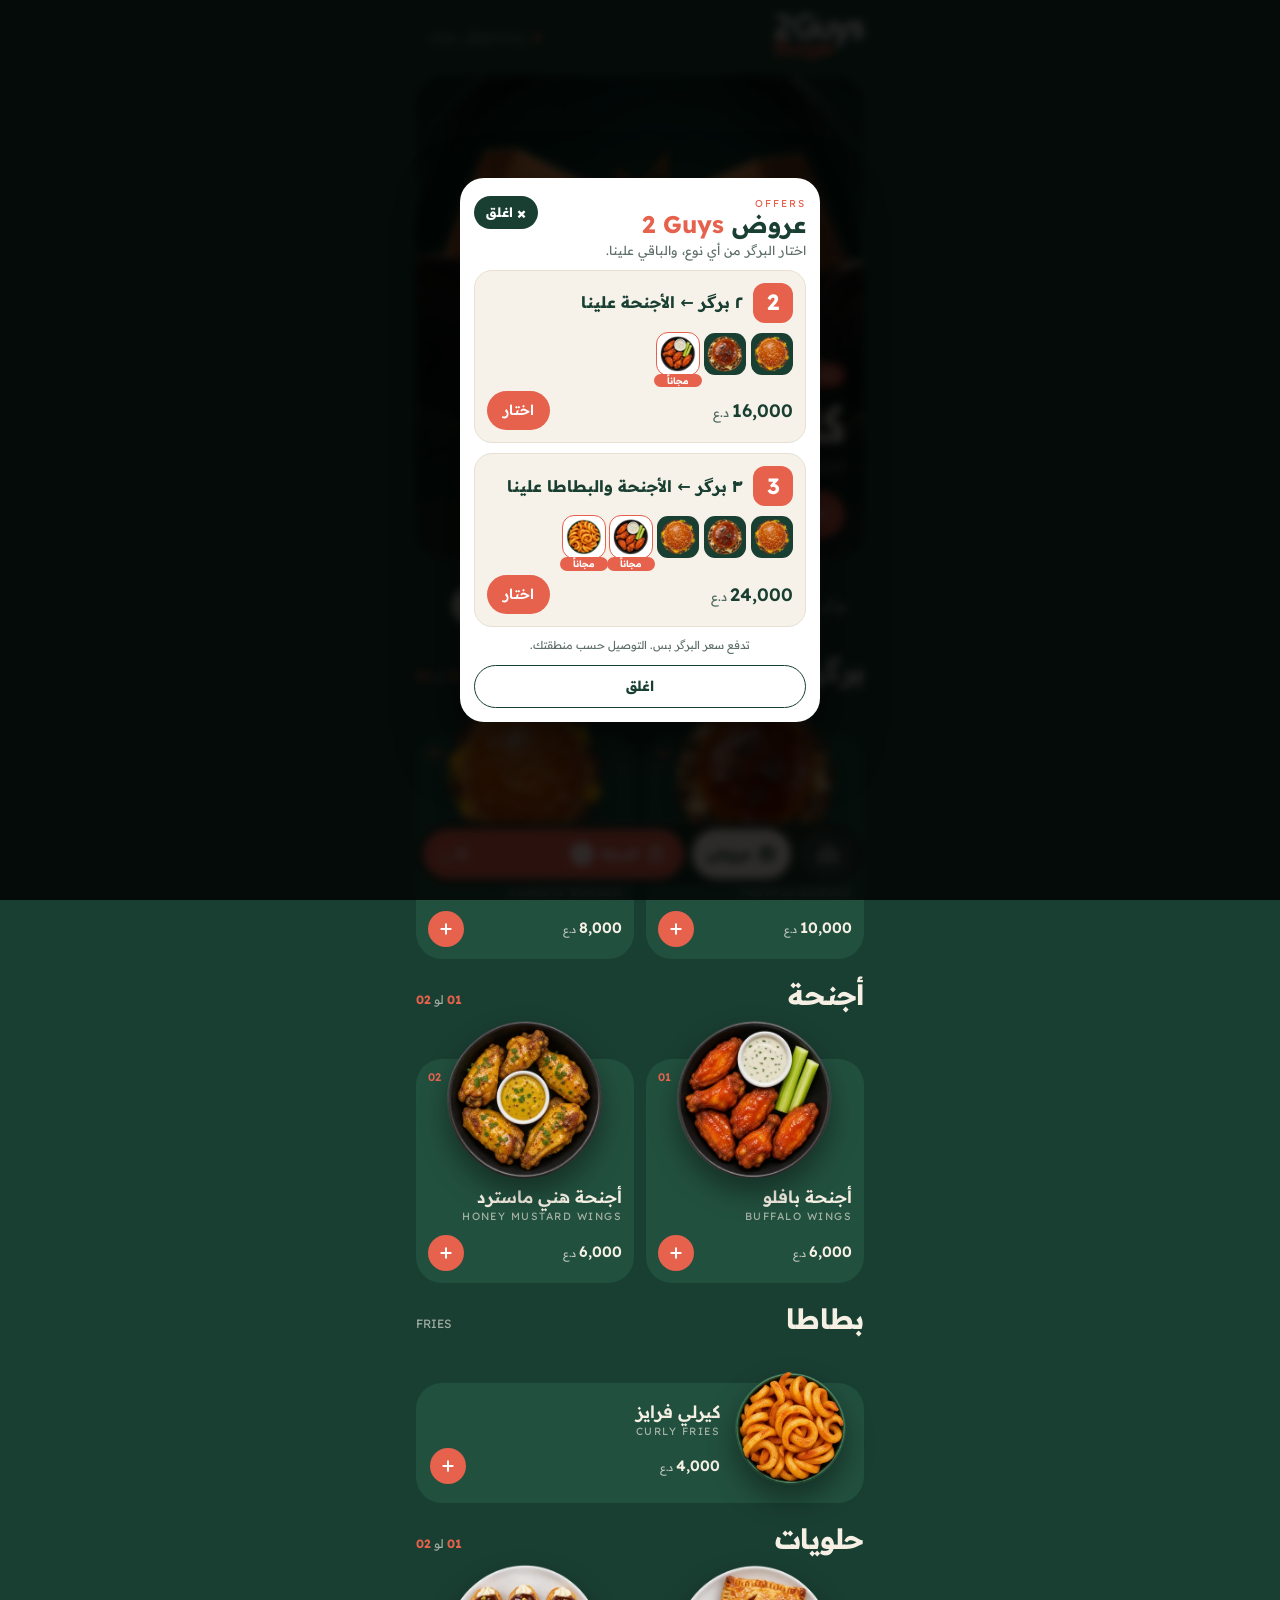
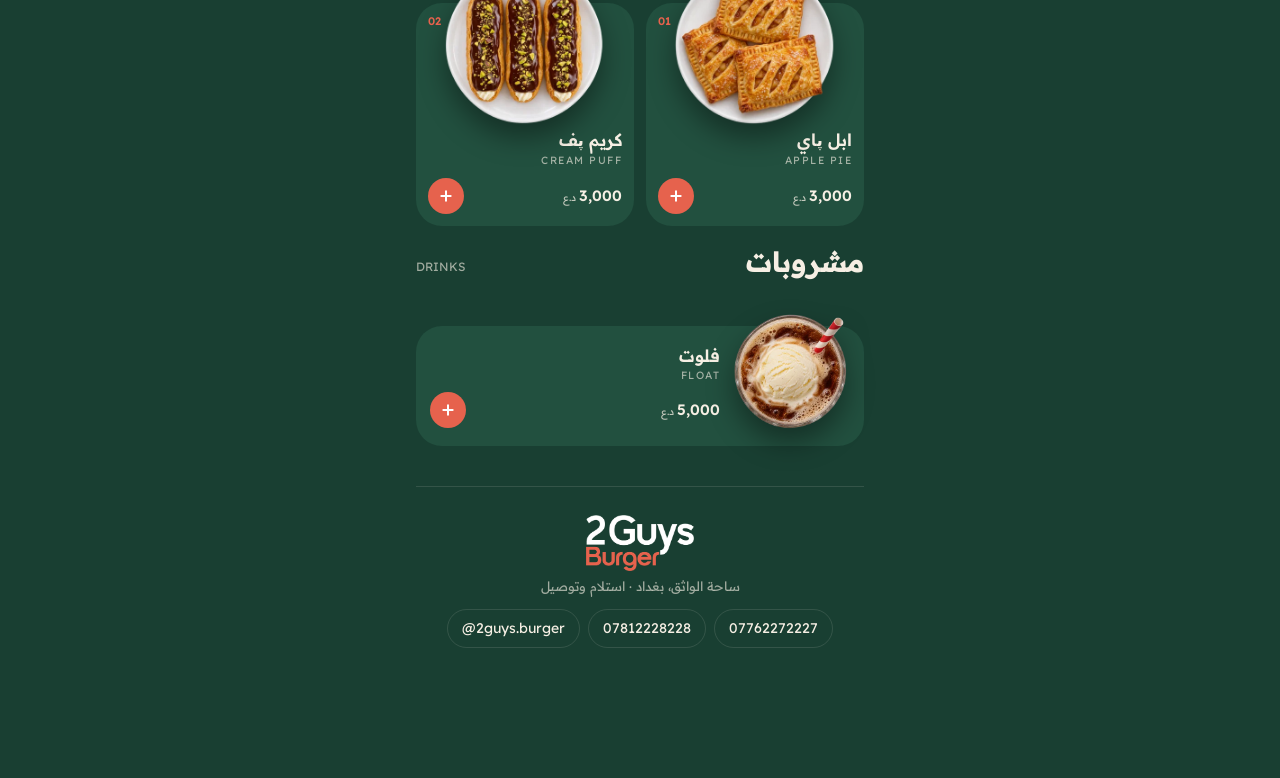
<file: index.html>
<!doctype html>
<html lang="ar" dir="rtl">
<head>
<meta charset="utf-8">
<meta name="viewport" content="width=device-width, initial-scale=1, viewport-fit=cover">
<title>2 Guys Burger | ترفل وكلاسيك برگر – ساحة الواثق، بغداد</title>
<meta name="description" content="منيو 2 Guys Burger في ساحة الواثق، بغداد: ترفل برگر، كلاسيك برگر، أجنحة بافلو وهني ماسترد، كيرلي فرايز، حلويات وفلوت. اطلب أونلاين ودز طلبك مباشرة على الواتساب – استلام وتوصيل.">
<link rel="canonical" href="https://2guysburger.com/">
<meta name="robots" content="index, follow, max-image-preview:large">
<meta name="theme-color" content="#193F32">
<meta name="format-detection" content="telephone=no">
<!-- Meta Business domain verification: paste the content value from Business Settings > Brand safety > Domains -->
<!-- <meta name="facebook-domain-verification" content="PASTE_CODE_HERE"> -->

<!-- Social / link previews (WhatsApp, Instagram, Facebook) -->
<meta property="og:type" content="restaurant.restaurant">
<meta property="og:site_name" content="2 Guys Burger">
<meta property="og:locale" content="ar_IQ">
<meta property="og:url" content="https://2guysburger.com/">
<meta property="og:title" content="2 Guys Burger – كلشي عدنا اثنين">
<meta property="og:description" content="ترفل برگر، كلاسيك برگر، أجنحة وكيرلي فرايز. ساحة الواثق، بغداد. اطلب على الواتساب.">
<meta property="og:image" content="https://2guysburger.com/assets/img/og-image.jpg">
<meta property="og:image:width" content="1200">
<meta property="og:image:height" content="630">
<meta property="og:image:alt" content="2 Guys Burger – ترفل برگر وكلاسيك برگر">
<meta name="twitter:card" content="summary_large_image">
<meta name="twitter:title" content="2 Guys Burger – كلشي عدنا اثنين">
<meta name="twitter:description" content="ترفل برگر، كلاسيك برگر، أجنحة وكيرلي فرايز. ساحة الواثق، بغداد.">
<meta name="twitter:image" content="https://2guysburger.com/assets/img/og-image.jpg">

<link rel="icon" href="assets/icons/favicon.svg" type="image/svg+xml">
<link rel="icon" href="assets/icons/favicon-32.png" sizes="32x32" type="image/png">
<link rel="apple-touch-icon" href="assets/icons/apple-touch-icon.png">
<link rel="manifest" href="site.webmanifest">

<link rel="preconnect" href="https://fonts.googleapis.com">
<link rel="preconnect" href="https://fonts.gstatic.com" crossorigin>
<link rel="preload" as="image" href="assets/img/hero.webp" fetchpriority="high">
<link rel="stylesheet" href="https://fonts.googleapis.com/css2?family=Readex+Pro:wght@300;400;500;600;700&display=swap">
<link rel="stylesheet" href="css/style.css">

<script src="js/config.js"></script>
<script src="js/pixel.js"></script>
<script src="js/analytics.js"></script>

<script type="application/ld+json">
{
  "@context": "https://schema.org",
  "@type": "Restaurant",
  "@id": "https://2guysburger.com/#restaurant",
  "name": "2 Guys Burger",
  "alternateName": "2Guys Burger",
  "url": "https://2guysburger.com/",
  "logo": "https://2guysburger.com/assets/icons/icon-512.png",
  "image": "https://2guysburger.com/assets/img/og-image.jpg",
  "description": "مطعم برگر في ساحة الواثق، بغداد. ترفل برگر، كلاسيك برگر، أجنحة وكيرلي فرايز. استلام وتوصيل.",
  "servesCuisine": ["Burgers", "Chicken wings", "Fast food"],
  "telephone": "+9647762272227",
  "priceRange": "$",
  "acceptsReservations": false,
  "hasMenu": { "@id": "https://2guysburger.com/#menu" },
  "address": {
    "@type": "PostalAddress",
    "streetAddress": "ساحة الواثق",
    "addressLocality": "بغداد",
    "addressCountry": "IQ"
  },
  "sameAs": ["https://www.instagram.com/2guys.burger/"],
  "potentialAction": {
    "@type": "OrderAction",
    "target": "https://2guysburger.com/#cart",
    "deliveryMethod": ["http://purl.org/goodrelations/v1#DeliveryModeOwnFleet", "http://purl.org/goodrelations/v1#DeliveryModePickUp"]
  }
}
</script>
</head>
<body>
<div class="app">

  <section id="v-home">
    <header class="top">
      <a class="mark" href="#home"><img src="assets/brand/logo-wordmark.png" alt="2 Guys Burger" width="340" height="176"></a>
      <span class="loc">ساحة الواثق · بغداد</span>
    </header>

    <div class="hero">
      <img src="assets/img/hero.webp" alt="الـ 2 Guys بكراتين على راسهم، وجه لوجه" width="1000" height="1333" fetchpriority="high">
      <div class="tx">
        <span class="tag" id="heroTag"></span>
        <h1>كلشي عدنا <em>اثنين.</em><span class="sr-only"> 2 Guys Burger – برگر في ساحة الواثق، بغداد</span></h1>
        <p>اختار 01 لو 02… لو خذ الثنين.</p>
        <a class="btn" href="#b1">اطلب هسه</a>
      </div>
    </div>

    <nav class="pills" id="pills" aria-label="أقسام المنيو"></nav>
    <main id="menu"></main>

    <footer class="foot">
      <img src="assets/brand/logo-wordmark.png" alt="" width="340" height="176" loading="lazy">
      <p>ساحة الواثق، بغداد · استلام وتوصيل</p>
      <div class="contact" id="contact"></div>
    </footer>
  </section>

  <section id="v-item" hidden>
    <div class="bar">
      <a class="round" href="#home" aria-label="رجوع للمنيو"><svg viewBox="0 0 24 24" fill="none" stroke="currentColor" stroke-width="2.4" stroke-linecap="round" stroke-linejoin="round" aria-hidden="true"><path d="m9 6 6 6-6 6"/></svg></a>
      <span class="crumb" id="crumb"></span>
      <span style="width:44px"></span>
    </div>
    <div class="stage"><span class="ring"></span><div class="ph" id="stage"></div></div>
    <div class="sw" id="sw"></div>
    <div class="info">
      <h1 id="iName"></h1>
      <p class="en" id="iEn"></p>
      <p class="desc" id="iDesc"></p>
    </div>
    <div class="panel">
      <div class="rowx"><span>الكمية</span><span class="step"><button type="button" id="qMinus" aria-label="نقّص">−</button><span id="qVal">1</span><button type="button" id="qPlus" aria-label="زيد">+</button></span></div>
      <div class="rowx"><span>السعر الكلي</span><span class="num tot" id="iTot"></span></div>
      <button type="button" class="btn cta" id="addBtn">ضيف للسلة</button>
      <button type="button" class="both" id="bothBtn" hidden>خذ الثنين <b>01 + 02</b></button>
    </div>
  </section>

  <section id="v-cart" hidden>
    <div class="bar">
      <a class="round" href="#home" aria-label="رجوع للمنيو"><svg viewBox="0 0 24 24" fill="none" stroke="currentColor" stroke-width="2.4" stroke-linecap="round" stroke-linejoin="round" aria-hidden="true"><path d="m9 6 6 6-6 6"/></svg></a>
      <span class="crumb">YOUR ORDER</span><span style="width:44px"></span>
    </div>
    <div id="cartFull">
      <div class="cart-top"><h1 class="cart-h">سلتك</h1><button type="button" class="ghost" id="clearBtn">فرّغ السلة</button></div>
      <div class="cl" id="cl"></div>
      <div class="sum">
        <div class="ln"><span id="sCount"></span><span class="num" id="sSub"></span></div>
        <div class="ln"><span>التوصيل</span><span>يحدده الكاشير حسب منطقتك</span></div>
        <div class="ln big"><span>المجموع</span><span class="num" id="sTot"></span></div>
        <div class="code" id="oCode"></div>
      </div>
      <form id="form" novalidate>
        <div class="seg" role="radiogroup" aria-label="نوع الطلب">
          <input type="radio" name="type" id="tDel" value="توصيل" checked><label for="tDel">توصيل</label>
          <input type="radio" name="type" id="tPick" value="استلام"><label for="tPick">استلام</label>
        </div>
        <label class="fl" for="fName">اسمك<input id="fName" name="name" autocomplete="name" enterkeyhint="next" placeholder="مثلاً: علي"></label>
        <label class="fl" for="fAddr" id="addrWrap">العنوان (المنطقة + أقرب نقطة دالة)<input id="fAddr" name="address" autocomplete="street-address" enterkeyhint="next" placeholder="المنصور · قرب جامع الرحمن"></label>
        <label class="fl" for="fNote">ملاحظات<textarea id="fNote" name="notes" placeholder="بدون بصل، صوص زيادة…"></textarea></label>
        <p class="err" id="err" role="alert" hidden></p>
        <a class="wa" id="waBtn" href="#" target="_blank" rel="noopener"><svg viewBox="0 0 24 24" fill="currentColor" aria-hidden="true"><path d="M12 2a10 10 0 0 0-8.6 15.1L2 22l5-1.3A10 10 0 1 0 12 2Zm0 18.2c-1.5 0-3-.4-4.2-1.2l-.3-.2-3 .8.8-2.9-.2-.3A8.2 8.2 0 1 1 12 20.2Zm4.5-6.1c-.2-.1-1.5-.7-1.7-.8-.2-.1-.4-.1-.6.1l-.8 1c-.1.2-.3.2-.5.1a6.7 6.7 0 0 1-3.3-2.9c-.3-.4.3-.4.7-1.3.1-.2 0-.3 0-.4l-.8-1.8c-.2-.5-.4-.4-.6-.4h-.5a1 1 0 0 0-.7.3 3 3 0 0 0-.9 2.2 5.2 5.2 0 0 0 1.1 2.7 11.8 11.8 0 0 0 4.5 4c1.7.7 2.3.8 3.2.6.5-.1 1.5-.6 1.7-1.2.2-.6.2-1.1.2-1.2-.1-.1-.3-.2-.5-.3Z"/></svg>دز الطلب على الواتساب</a>
        <div class="alt"><span>إذا ما انفتح الواتساب، دز الطلب على: <code id="phoneTxt"></code></span><button type="button" class="ghost" id="copyBtn">انسخ الطلب</button></div>
      </form>
    </div>
    <div class="empty" id="cartEmpty" hidden>
      <img src="assets/img/menu/b1-t.webp" alt="" width="160" height="160" loading="lazy">
      <h2>سلتك فاضية</h2>
      <p>الثنين جوعانين… وأنت؟</p>
      <a class="btn" href="#home">شوف المنيو</a>
    </div>
  </section>
</div>

<nav class="nav" aria-label="التنقل">
  <button type="button" class="h" id="navHome" aria-label="الرئيسية" aria-current="true"><svg viewBox="0 0 24 24" fill="none" stroke="currentColor" stroke-width="2.2" stroke-linejoin="round" aria-hidden="true"><path d="M3 11 12 4l9 7v9h-6v-6H9v6H3z"/></svg></button>
  <button type="button" class="c" id="navCart"><span class="l"><svg viewBox="0 0 24 24" fill="none" stroke="currentColor" stroke-width="2.2" stroke-linejoin="round" aria-hidden="true"><path d="M5 8h14l-1.2 12H6.2z"/><path d="M9 8V6a3 3 0 0 1 6 0v2"/></svg>السلة <span class="badge" id="badge">0</span></span><span class="num" id="navTot"></span></button>
</nav>
<div class="toast" id="toast" role="status" aria-live="polite"></div>

<script src="js/app.js" defer></script>
</body>
</html>
</file>
<file: css/style.css>
/* 2 Guys Burger — menu styles
   Brand: forest green #193F32 + coral #E6624D (from logo). Mobile-first, RTL. */
:root{
  --green:#193F32; --green-deep:#10291F; --green-up:#22503F; --line:rgba(246,239,228,.12);
  --coral:#E6624D; --coral-hi:#F07A63; --cream:#F6EFE4; --dim:rgba(246,239,228,.62); --wa:#25B864;
  --f:"Readex Pro",system-ui,-apple-system,"Segoe UI",Tahoma,sans-serif;
  color-scheme:dark;
}
*{box-sizing:border-box}
html{-webkit-text-size-adjust:100%;text-size-adjust:100%}
.sr-only{position:absolute;width:1px;height:1px;padding:0;margin:-1px;overflow:hidden;clip:rect(0,0,0,0);white-space:nowrap;border:0}
html{scroll-behavior:smooth}
body{margin:0;-webkit-tap-highlight-color:transparent;min-height:100vh;min-height:100dvh;background:var(--green);color:var(--cream);font-family:var(--f);font-size:15px;line-height:1.5;overflow-x:hidden}
body::before{content:"";position:fixed;inset:0 0 auto;height:env(safe-area-inset-top,0px);z-index:10;background:var(--green)}
button{font:inherit;color:inherit;cursor:pointer;touch-action:manipulation}
img{max-width:100%}
a{color:inherit}
:focus-visible{outline:3px solid var(--coral);outline-offset:3px}
.app{max-width:480px;margin:0 auto;overflow-x:clip;padding-left:max(16px,env(safe-area-inset-left,0px));padding-right:max(16px,env(safe-area-inset-right,0px));padding-top:calc(14px + env(safe-area-inset-top,0px));padding-bottom:calc(130px + env(safe-area-inset-bottom,0px))}
.num{font-variant-numeric:tabular-nums;font-weight:600;white-space:nowrap}
.num small{font-weight:400;font-size:.7em;opacity:.75;margin-inline-start:3px}
.en{font-size:10.5px;letter-spacing:.14em;text-transform:uppercase;color:var(--dim);direction:ltr;text-align:right;margin:0}
.draft{font-size:10px;letter-spacing:.14em;color:var(--dim);text-align:center;margin:0 0 10px;direction:ltr}

/* header */
.top{display:flex;align-items:center;justify-content:space-between;gap:12px}
.mark{display:block}
.mark img{display:block;height:46px;width:auto}
.loc{display:flex;align-items:center;gap:6px;font-size:12px;border:1px solid var(--line);border-radius:999px;padding:6px 12px;color:var(--dim)}
.loc::before{content:"";width:7px;height:7px;border-radius:50%;background:var(--coral)}

/* hero */
.hero{position:relative;margin-top:16px;border-radius:30px;overflow:hidden;aspect-ratio:4/4.3;max-width:100%;background:var(--green-deep)}
.hero img{position:absolute;inset:0;width:100%;height:100%;object-fit:cover;object-position:50% 30%}
.hero::after{content:"";position:absolute;inset:0;background:linear-gradient(180deg,rgba(16,41,31,0) 35%,rgba(16,41,31,.92) 88%)}
.hero .tx{position:absolute;z-index:1;inset:auto 0 0;padding:20px}
.hero .tag[hidden]{display:none}
.hero .tag{display:inline-block;background:var(--coral);color:#fff;font-size:11px;font-weight:600;letter-spacing:.12em;border-radius:999px;padding:4px 10px;direction:ltr}
.hero h1{font-size:clamp(36px,10.5vw,50px);font-weight:700;line-height:1;margin:10px 0 6px;letter-spacing:-.02em;text-wrap:balance}
.hero h1 em{font-style:normal;color:var(--coral)}
.hero p{margin:0 0 14px;color:var(--dim)}
.btn{display:inline-flex;align-items:center;justify-content:center;gap:8px;border:0;border-radius:999px;background:var(--coral);color:#fff;font-weight:600;text-decoration:none;padding:12px 20px}
.btn:hover{background:var(--coral-hi)}

/* category pills */
.pills{position:sticky;top:env(safe-area-inset-top,0px);z-index:5;background:var(--green);margin:18px -16px 0;padding:10px 16px;display:flex;gap:8px;overflow-x:auto;scrollbar-width:none}
.pills button{flex:none;border:1px solid var(--line);background:transparent;border-radius:999px;padding:8px 16px;font-weight:500;font-size:14px}
.pills button[aria-pressed="true"]{background:var(--cream);color:var(--green);border-color:var(--cream)}

/* sections */
.cat{padding-top:22px;scroll-margin-top:calc(env(safe-area-inset-top,0px) + 66px)}
.cat-h{display:flex;align-items:flex-end;justify-content:space-between;gap:10px;margin-bottom:6px}
.cat-h h2{font-size:28px;font-weight:700;margin:0;line-height:1;letter-spacing:-.01em}
.cat-h .vs{font-size:12px;color:var(--dim)}
.cat-h .vs b{color:var(--coral)}
.grid{display:grid;grid-template-columns:1fr 1fr;gap:12px;padding-top:44px}
.card .body{display:flex;flex-direction:column;flex:1;min-width:0}
.grid.one{grid-template-columns:1fr}
.grid.one .card{flex-direction:row;align-items:center;gap:12px;padding:12px 14px;min-height:120px}
.grid.one .card .ph{width:118px;flex:none;margin:-34px 0 -6px}
.grid.one .card .body{flex:1;min-width:0}
.grid.one .card .ft{padding-top:8px}
.grid.three{grid-template-columns:repeat(3,1fr);gap:10px}
.card{position:relative;background:var(--green-up);border-radius:26px;padding:0 12px 12px;display:flex;flex-direction:column;min-width:0;text-decoration:none;transition:transform .25s ease, background .25s}
.card:hover{background:#285A48}
.card .ph{display:block;width:84%;margin:-40px auto 4px;aspect-ratio:1;max-width:100%;filter:drop-shadow(0 14px 14px rgba(0,0,0,.4))}
.card .ph img{width:100%;height:100%;display:block;transition:transform 1.2s cubic-bezier(.2,.8,.2,1)}
.card:hover .ph img,.card:focus-within .ph img{transform:rotate(120deg) scale(1.04)}
.card .no{position:absolute;top:10px;inset-inline-start:12px;font-size:11px;font-weight:600;color:var(--coral);direction:ltr}
.card .lk{text-decoration:none}.card .lk::after{content:"";position:absolute;inset:0;border-radius:inherit}.card .lk:focus-visible{outline:none}.card:has(.lk:focus-visible){outline:3px solid var(--coral);outline-offset:3px}.plus{position:relative;z-index:1}
.card h3{font-size:17px;font-weight:600;margin:0;line-height:1.25}
.card .en{margin-top:2px}
.card .ft{display:flex;align-items:center;justify-content:space-between;gap:6px;margin-top:auto;padding-top:10px}
.card .num{font-size:15px}
.plus{flex:none;width:36px;height:36px;border-radius:50%;border:0;background:var(--coral);color:#fff;display:grid;place-items:center}
.plus svg{width:16px}
.plus:hover{background:var(--coral-hi)}
.plus.on{background:var(--cream);color:var(--green);font-weight:700;font-size:14px}
.grid.three .card{padding:0 8px 10px;border-radius:20px}
.grid.three .card .ph{margin-top:-30px}
.grid.three h3{font-size:14px}
.grid.three .num{font-size:13px}
.grid.three .plus{width:30px;height:30px}
.foot{margin-top:40px;padding-top:28px;border-top:1px solid var(--line);text-align:center;color:var(--dim);font-size:13px}
.foot img{height:56px;width:auto;margin:0 auto 6px;display:block}
.foot p{margin:0 0 12px}
.contact{display:flex;flex-wrap:wrap;justify-content:center;gap:8px}
.contact a{border:1px solid var(--line);border-radius:999px;padding:8px 14px;text-decoration:none;color:var(--cream);direction:ltr;font-size:14px}
.contact a:hover{border-color:var(--coral)}

/* item */
.bar{display:flex;align-items:center;justify-content:space-between;gap:10px}
.round{width:44px;height:44px;border-radius:50%;display:grid;place-items:center;border:1px solid var(--line);text-decoration:none}
.round svg{width:18px}
.crumb{font-size:11px;letter-spacing:.16em;color:var(--dim);direction:ltr}
.stage{position:relative;margin:6px auto 0;width:min(380px,92vw);max-width:100%;aspect-ratio:1}
.stage::before{content:"";position:absolute;inset:8%;border-radius:50%;background:radial-gradient(circle,rgba(230,98,77,.55),rgba(230,98,77,0) 68%);filter:blur(20px)}
.stage .ring{position:absolute;inset:2%;border-radius:50%;border:1px dashed rgba(246,239,228,.18)}
.stage .ph{position:relative;width:100%;height:100%;filter:drop-shadow(0 26px 24px rgba(0,0,0,.5))}
.stage img{width:100%;height:100%;display:block}
.spin{animation:spin 26s linear infinite}
@keyframes spin{to{transform:rotate(360deg)}}
.enter{animation:enter .8s cubic-bezier(.2,.9,.25,1.12) both}
@keyframes enter{from{transform:rotate(-150deg) scale(.5);opacity:0}to{transform:none;opacity:1}}
.sw{display:flex;justify-content:center;align-items:center;gap:8px;margin-top:2px}
.sw button{border:1px solid var(--line);background:transparent;border-radius:999px;padding:6px 16px;font-weight:600;font-size:13px;direction:ltr}
.sw button[aria-current="true"]{background:var(--coral);border-color:var(--coral);color:#fff}
.sw i{font-style:normal;color:var(--dim);font-size:13px}
.info{margin-top:18px}
.info h1{font-size:clamp(36px,10vw,46px);font-weight:700;line-height:1.02;margin:0;letter-spacing:-.02em;text-wrap:balance}
.info .en{margin-top:6px}
.info .desc{margin:12px 0 0;color:var(--dim);font-size:15.5px;max-width:42ch}
.panel{margin-top:20px;background:var(--green-up);border-radius:26px;padding:16px}
.rowx{display:flex;justify-content:space-between;align-items:center;gap:10px}
.rowx+.rowx{margin-top:12px;padding-top:12px;border-top:1px solid var(--line)}
.tot{font-size:26px}
.step{display:inline-flex;align-items:center;gap:6px;border:1px solid var(--line);border-radius:999px;padding:3px}
.step button{width:34px;height:34px;border-radius:50%;border:0;background:rgba(246,239,228,.08);font-size:18px;line-height:1}
.step button:hover{background:rgba(246,239,228,.18)}
.step span{min-width:24px;text-align:center;font-weight:600;font-variant-numeric:tabular-nums}
.cta{width:100%;margin-top:14px;padding:16px;font-size:17px}
.both{display:block;width:100%;margin-top:10px;border:1px solid var(--line);background:transparent;border-radius:999px;padding:12px;font-weight:500}
.both:hover{border-color:var(--cream)}
.both b{color:var(--coral)}

/* cart */
.cart-top{display:flex;align-items:center;justify-content:space-between;gap:10px;margin-top:10px}
.cart-h{font-size:36px;font-weight:700;margin:0;letter-spacing:-.02em}
.cl{display:flex;flex-direction:column;gap:10px;margin-top:14px}
.ci{display:grid;grid-template-columns:60px 1fr auto;gap:12px;align-items:center;background:var(--green-up);border-radius:20px;padding:8px 10px}
.ci img{width:60px;height:60px;display:block}
.ci h3{font-size:16px;font-weight:600;margin:0}
.ci .num{font-size:13px;color:var(--dim)}
.sum{background:var(--green-deep);border-radius:22px;padding:14px 16px;margin-top:14px;font-size:14px}
.sum .ln{display:flex;justify-content:space-between;gap:10px;color:var(--dim)}
.sum .ln+.ln{margin-top:6px}
.sum .big{color:var(--cream);font-size:20px;font-weight:700;padding-top:10px;margin-top:10px;border-top:1px dashed var(--line)}
.sum .code{font-size:11px;letter-spacing:.14em;color:var(--coral);margin-top:8px;direction:ltr;text-align:right}
form{display:flex;flex-direction:column;gap:12px;margin-top:16px}
.seg{display:grid;grid-template-columns:1fr 1fr;gap:4px;background:var(--green-deep);border-radius:16px;padding:4px}
.seg input{position:absolute;opacity:0;pointer-events:none}
.seg label{text-align:center;padding:10px;border-radius:12px;cursor:pointer;font-weight:600}
.seg input:checked+label{background:var(--cream);color:var(--green)}
.seg input:focus-visible+label{outline:3px solid var(--coral);outline-offset:-3px}
.fl{display:flex;flex-direction:column;gap:6px;font-size:13px;font-weight:500;color:var(--dim)}
.fl input,.fl textarea{font:inherit;font-size:16px;color:var(--cream);background:var(--green-up);border:1px solid var(--line);border-radius:14px;padding:12px 14px;width:100%}
.fl input::placeholder,.fl textarea::placeholder{color:rgba(246,239,228,.38)}
.fl textarea{min-height:60px;resize:vertical}
.err{color:var(--coral-hi);font-weight:600;font-size:13px;margin:0}
.wa{display:flex;align-items:center;justify-content:center;gap:10px;background:var(--wa);color:#fff;text-decoration:none;border-radius:999px;padding:15px;font-weight:700;font-size:17px}
.wa svg{width:22px}
.alt{display:flex;justify-content:space-between;align-items:center;gap:10px;flex-wrap:wrap;font-size:12px;color:var(--dim)}
.alt code{font-family:inherit;direction:ltr;user-select:all;color:var(--cream)}
.ghost{border:1px solid var(--line);background:transparent;border-radius:999px;padding:6px 12px;font-size:12px}
.empty{text-align:center;padding:50px 10px}
.empty img{width:160px;opacity:.9;filter:grayscale(.3)}
.empty h2{font-size:28px;margin:14px 0 4px}
.empty p{color:var(--dim);margin:0 0 16px}

/* nav + toast */
.nav{position:fixed;z-index:6;left:50%;transform:translateX(-50%);bottom:calc(14px + env(safe-area-inset-bottom,0px));width:min(448px,calc(100% - 32px));display:flex;gap:8px;padding:6px;border-radius:999px;background:rgba(16,41,31,.78);-webkit-backdrop-filter:blur(18px);backdrop-filter:blur(18px);border:1px solid var(--line)}
.nav button{height:50px;border:0;border-radius:999px;display:flex;align-items:center;gap:8px}
.nav .h{width:58px;justify-content:center;background:transparent}
.nav .h[aria-current="true"]{background:rgba(246,239,228,.1)}
.nav .h svg{width:22px}
.nav .c{flex:1;justify-content:space-between;background:var(--coral);color:#fff;padding:0 18px;font-weight:600}
.nav .c .l{display:flex;align-items:center;gap:8px}
.nav .c svg{width:20px}
.nav .o{flex:none;justify-content:center;gap:6px;padding:0 14px;background:var(--cream);color:var(--green);font-weight:700;font-size:15px}
.nav .o svg{width:20px}
.badge{min-width:22px;height:22px;border-radius:11px;background:#fff;color:var(--coral);font-size:12px;font-weight:700;display:grid;place-items:center;padding:0 6px}
.badge.pop{animation:pop .45s}
@keyframes pop{40%{transform:scale(1.45)}}
.toast{position:fixed;z-index:7;left:50%;bottom:calc(86px + env(safe-area-inset-bottom,0px));transform:translate(-50%,16px);opacity:0;transition:.25s;background:var(--cream);color:var(--green);border-radius:999px;padding:9px 16px;font-size:13.5px;font-weight:600;pointer-events:none;white-space:nowrap}
.toast.on{opacity:1;transform:translate(-50%,0)}
@media (max-width:370px){.grid.three{grid-template-columns:1fr 1fr}}
@media (prefers-reduced-motion:reduce){.spin,.enter,.badge.pop{animation:none!important}.card .ph img{transition:none}html{scroll-behavior:auto}}

[hidden]{display:none!important}

/* offers popup */
html.lock{overflow:hidden}
.ofr-btn{display:inline-flex;align-items:center;gap:8px;margin-inline-start:8px;vertical-align:middle;background:var(--cream);color:var(--green);border:0;border-radius:999px;padding:4px 6px 4px 12px;font-size:12px;font-weight:700;animation:ofrp 2.4s ease-in-out infinite}
.ofr-btn b{display:grid;place-items:center;min-width:20px;height:20px;border-radius:50%;background:var(--coral);color:#fff;font-size:11px}
@keyframes ofrp{0%,100%{transform:scale(1)}50%{transform:scale(1.06)}}
@media (prefers-reduced-motion:reduce){.ofr-btn{animation:none}.ofr-box{animation:none!important}}
.ofr[hidden]{display:none}
.ofr{position:fixed;inset:0;z-index:50;display:flex;align-items:center;justify-content:center;padding:20px}
.ofr-bg{position:absolute;inset:0;background:rgba(0,0,0,.82);backdrop-filter:blur(4px)}
.ofr-box{position:relative;width:100%;max-width:360px;max-height:86dvh;overflow:auto;background:#fff;color:var(--green);border-radius:24px;padding:18px 14px 14px;box-shadow:0 24px 60px rgba(0,0,0,.5);animation:ofru .3s cubic-bezier(.2,.9,.3,1.1)}
@keyframes ofru{from{transform:scale(.92);opacity:0}}
.ofr-top{display:flex;align-items:flex-start;justify-content:space-between;gap:10px;margin-bottom:4px}
.ofr-x{flex:none;display:inline-flex;align-items:center;gap:4px;border:0;border-radius:999px;background:var(--green);color:#fff;font-size:13px;font-weight:700;padding:7px 12px}
.ofr-x span{font-size:17px;line-height:1}
.ofr-k{margin:0;font-size:10px;letter-spacing:.2em;color:var(--coral);direction:ltr;text-align:right}
.ofr-box h2{margin:0;font-size:24px;line-height:1.1}
.ofr-box h2 em{font-style:normal;color:var(--coral)}
.ofr-s{margin:0 0 4px;color:#5d6f67;font-size:12.5px}
.ofr-n{margin:10px 0 0;font-size:11px;text-align:center;color:#5d6f67}
.ofc{background:#F6F2EA;border:1.5px solid #E7DFD0;border-radius:18px;padding:12px;margin-top:10px}
.ofc.open{border-color:var(--coral)}
.ofc-h{display:flex;gap:10px;align-items:center}
.ofc-n{flex:none;display:grid;place-items:center;width:40px;height:40px;border-radius:12px;background:var(--coral);color:#fff;font-size:22px;font-weight:700}
.ofc-h h3{margin:0;font-size:16px;line-height:1.3}
.ofc-h p{display:none}
.ofc-im{display:flex;gap:5px;margin:10px 0 2px;flex-wrap:wrap}
.ofc-im img{width:42px;height:42px;object-fit:contain;background:var(--green);border-radius:11px;padding:3px}
.ofc-im .fr{position:relative}
.ofc-im .fr img{background:#fff;outline:1.5px solid var(--coral)}
.ofc-im .fr b{position:absolute;inset:auto -3px -6px;background:var(--coral);color:#fff;font-size:9px;border-radius:999px;text-align:center;padding:0}
.ofc-pk{display:none}
.ofc.open .ofc-pk{display:block;margin-top:8px}
.ofc-pk .rowx{margin:0;display:flex;justify-content:space-between;align-items:center;padding:6px 0;border-top:1px solid #E7DFD0;font-size:14px;font-weight:600}
.ofc-pk .step{border-color:#E7DFD0}
.ofc-pk .step button{width:30px;height:30px;background:#fff;color:var(--green);border:1px solid #E7DFD0}
.ofc-w{display:flex;gap:6px;padding-top:8px;border-top:1px solid #E7DFD0}
.ofc-w button{flex:1;border:1.5px solid #E7DFD0;background:#fff;color:var(--green);border-radius:12px;padding:7px 4px;font-size:12.5px}
.ofc-w button[aria-pressed="true"]{background:var(--green);color:#fff;border-color:var(--green);font-weight:700}
.ofc-ft{display:flex;justify-content:space-between;align-items:center;gap:10px;margin-top:10px}
.ofc-ft .num{font-size:18px;color:var(--green)}
.ofc-ft .num small{color:var(--green)}
.ofc-ft .btn{margin:0;padding:9px 16px;font-size:14px}
.ofr-close{display:block;width:100%;margin-top:12px;border:1.5px solid var(--green);background:transparent;color:var(--green);border-radius:999px;padding:10px;font-weight:700;font-size:14px}
.ofr-box:focus{outline:none}
</file>
